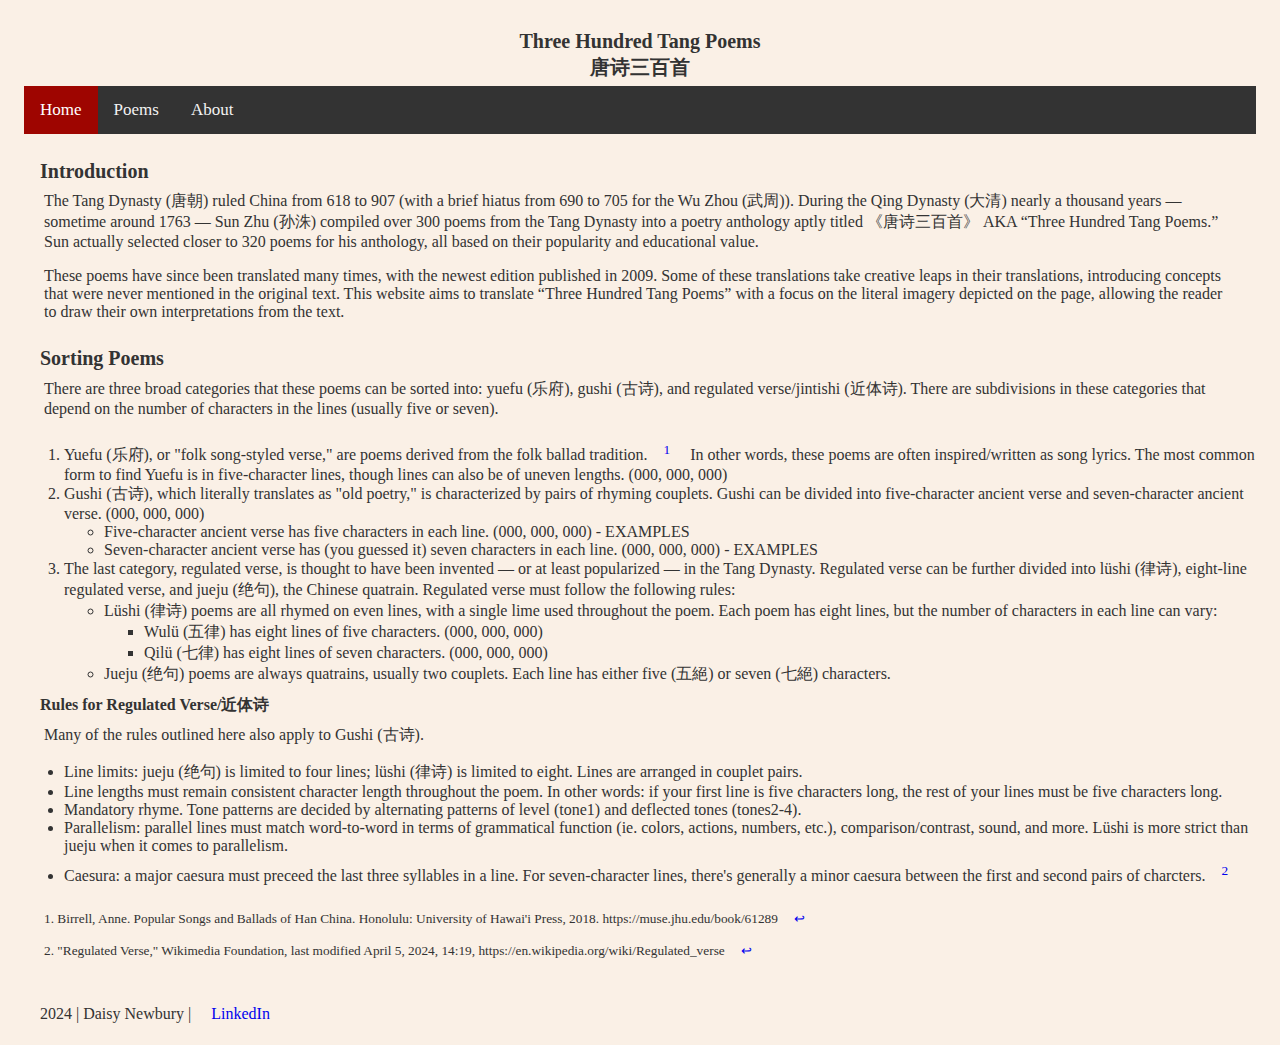
<file: index.html>
<!DOCTYPE html>
<html> 
<!--metadata-->
  <head>
    <link rel="stylesheet" href="style.css">
<link rel="icon" type="image/x-icon" href="/images/favicon.png">
    <meta name="viewport" content="width=device-width, initial-scale=1.0"> <!--phone friendly-->
  </head>
 
<!--webpage-name -->
  <title> 
    Home | Tang 300 
  </title>
<!--heading attempt-->
    <h1>Three Hundred Tang Poems</h1> <h1>唐诗三百首</h1>
<!--navigation bar-->
<div class="topnav" id="myTopnav">
  <a class="active" href="index.html">Home</a>
  <a href="poems.html">Poems</a>
  <a href="about.html">About</a>
   <!-- failed js for movement <a href="javascript:void(0);" class="icon" onclick="topNavSquish()"> 
    <i class="fa fa-bars"></i> 
  </a> -->
</div>

<!--body-->
<body>
<h2>Introduction</h2>
  <p> The Tang Dynasty (唐朝) ruled China from 618 to 907 (with a brief hiatus from 690 to 705 for the Wu Zhou (武周)). During the Qing Dynasty (大清) nearly a thousand years — sometime around 1763 — Sun Zhu (孙洙) compiled over 300 poems from the Tang Dynasty into a poetry anthology aptly titled 《唐诗三百首》 AKA “Three Hundred Tang Poems.” Sun actually selected closer to 320 poems for his anthology, all based on their popularity and educational value. </p>
 <p> These poems have since been translated many times, with the newest edition published in 2009. Some of these translations take creative leaps in their translations, introducing concepts that were never mentioned in the original text. This website aims to translate “Three Hundred Tang Poems” with a focus on the literal imagery depicted on the page, allowing the reader to draw their own interpretations from the text.  </p>
<h2>Sorting Poems</h2>
	<p> There are three broad categories that these poems can be sorted into: yuefu (乐府), gushi (古诗), and regulated verse/jintishi (近体诗). There are subdivisions in these categories that depend on the number of characters in the lines (usually five or seven).
<ol>
<li>Yuefu (乐府), or "folk song-styled verse," are poems derived from the folk ballad tradition.<sup><a href="#fn1" id="ref1">1</a></sup> In other words, these poems are often inspired/written as song lyrics. The most common form to find Yuefu is in five-character lines, though lines can also be of uneven lengths. (000, 000, 000)</li>
<li>Gushi (古诗), which literally translates as "old poetry," is characterized by pairs of rhyming couplets. Gushi can be divided into five-character ancient verse and seven-character ancient verse. (000, 000, 000) </li>
	<ul>
	<li>Five-character ancient verse has five characters in each line. (000, 000, 000) - EXAMPLES </li>
	<li>Seven-character ancient verse has (you guessed it) seven characters in each line. (000, 000, 000) - EXAMPLES </li>
	</ul>
<li>The last category, regulated verse, is thought to have been invented — or at least popularized — in the Tang Dynasty. Regulated verse can be further divided into lüshi (律诗), eight-line regulated verse, and jueju (绝句), the Chinese quatrain. Regulated verse must follow the following rules:</li>
	<ul>
	<li>Lüshi (律诗) poems are all rhymed on even lines, with a single lime used throughout the poem. Each poem has eight lines, but the number of characters in each line can vary:</li>
		<ul>
		<li>Wulü (五律) has eight lines of five characters. (000, 000, 000)</li>
		<li>Qilü (七律) has eight lines of seven characters. (000, 000, 000)</li>
		</ul>
	<li>Jueju (绝句) poems are always quatrains, usually two couplets. Each line has either five (五絕) or seven (七絕) characters.</li>
	</ul>
</ol>
<h3>Rules for Regulated Verse/近体诗</h3>
	<p>Many of the rules outlined here also apply to Gushi (古诗).</p>
<ul>
  <li>Line limits: jueju (绝句) is limited to four lines; lüshi (律诗) is limited to eight. Lines are arranged in couplet pairs.</li>
  <li>Line lengths must remain consistent character length throughout the poem. In other words: if your first line is five characters long, the rest of your lines must be five characters long.</li>
  <li>Mandatory rhyme. Tone patterns are decided by alternating patterns of level (tone1) and deflected tones (tones2-4). </li>
<li>Parallelism: parallel lines must match word-to-word in terms of grammatical function (ie. colors, actions, numbers, etc.), comparison/contrast, sound, and more. Lüshi is more strict than jueju when it comes to parallelism.</li>
	<li>Caesura: a major caesura must preceed the last three syllables in a line. For seven-character lines, there's generally a minor caesura between the first and second pairs of charcters.<sup><a href="#fn2" id="ref2">2</a></sup></li>
</ul>
</p>

<!--footnotes in Chicago-->
<p>
<sup id="fn1">1. Birrell, Anne. Popular Songs and Ballads of Han China. Honolulu: University of Hawai'i Press, 2018. https://muse.jhu.edu/book/61289<a href="#ref1" title="Jump back to footnote 1 in the text.">↩</a></sup>
<br>
<sup id="fn2">2. "Regulated Verse," Wikimedia Foundation, last modified April 5, 2024, 14:19, https://en.wikipedia.org/wiki/Regulated_verse<a href="#ref2" title="Jump back to footnote 2 in the text.">↩</a></sup>
</p>
	
</body>

  <!--footer-->
<div id="footer">
	2024 | Daisy Newbury | <a href="https://www.linkedin.com/in/daisy-newbury/">LinkedIn</a>
	</div>

</html>
</file>
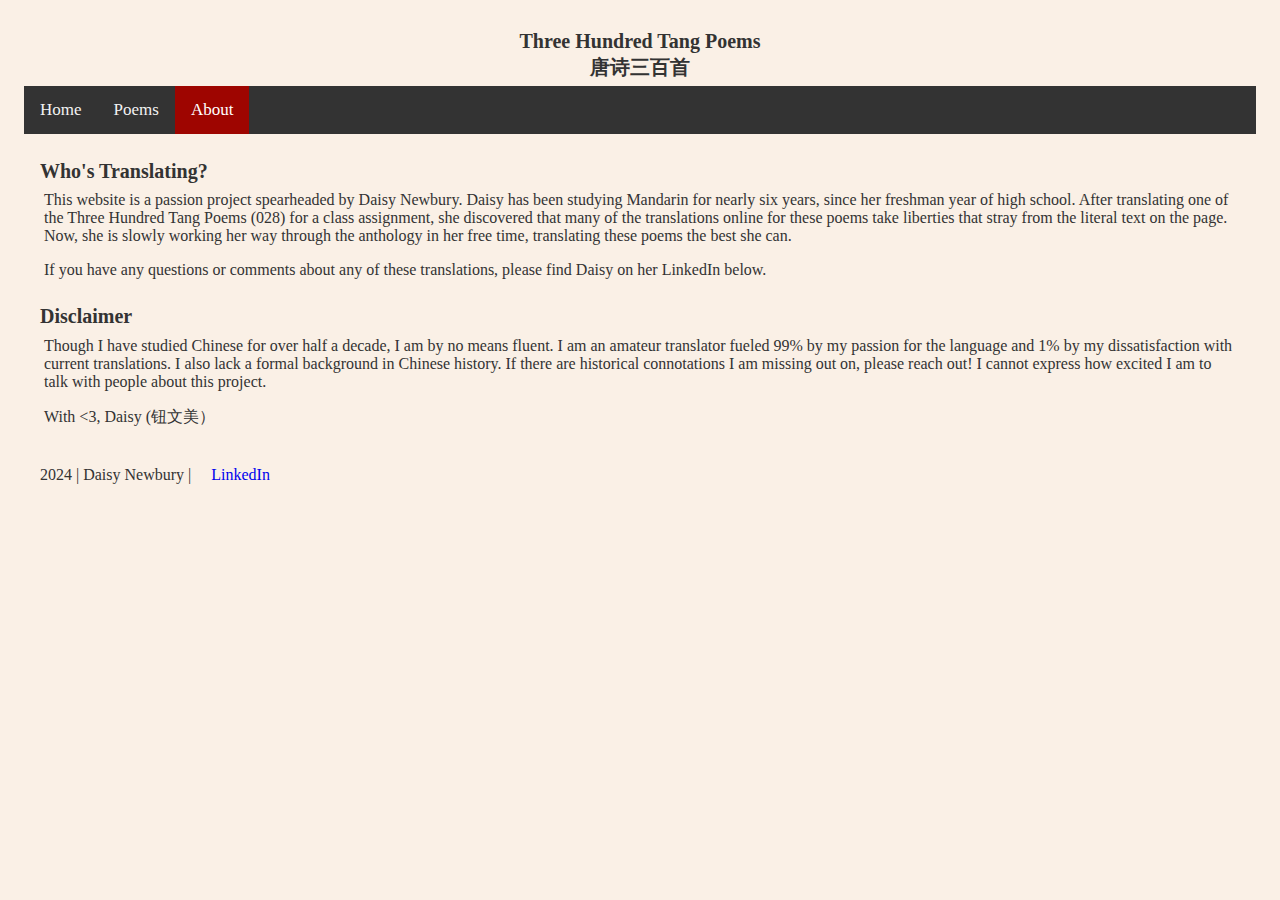
<file: about.html>
<!DOCTYPE html>
<html>
<!--metadata-->
  <head>
    <link rel="stylesheet" href="style.css">
<link rel="icon" type="image/x-icon" href="/images/favicon.png">
    <meta name="viewport" content="width=device-width, initial-scale=1.0"> <!--phone friendly-->
  </head>

<!--webpage-name -->
  <title> 
    About | Tang300 
  </title>
<!--heading attempt-->
    <h1>Three Hundred Tang Poems</h1> <h1>唐诗三百首</h1>
<!--navigation bar-->
<div class="topnav" id="myTopnav">
  <a href="index.html">Home</a>
  <a href="poems.html">Poems</a>
  <a class="active" href="about.html">About</a>
  <!-- failed js for movement <a href="javascript:void(0);" class="icon" onclick="topNavSquish()"> 
    <i class="fa fa-bars"></i> 
  </a> -->
</div>
  
<!--body-->
<body>
	<h2> Who's Translating?</h2>
  <p> This website is a passion project spearheaded by Daisy Newbury. Daisy has been studying Mandarin for nearly six years, since her freshman year of high school. After translating one of the Three Hundred Tang Poems (028) for a class assignment, she discovered that many of the translations online for these poems take liberties that stray from the literal text on the page. Now, she is slowly working her way through the anthology in her free time, translating these poems the best she can.
  </p>
<p> If you have any questions or comments about any of these translations, please find Daisy on her LinkedIn below. </p>
	<h2>Disclaimer</h2>
<p>Though I have studied Chinese for over half a decade, I am by no means fluent. I am an amateur translator fueled 99% by my passion for the language and 1% by my dissatisfaction with current translations. I also lack a formal background in Chinese history. If there are historical connotations I am missing out on, please reach out! I cannot express how excited I am to talk with people about this project. </p>
<p>With <3, Daisy (钮文美）</p>
</body>
 
<!--footer-->
<!--footer-->
  <div id="footer">
	2024 | Daisy Newbury | <a href="https://www.linkedin.com/in/daisy-newbury/">LinkedIn</a>
	</div>

</html>
</file>
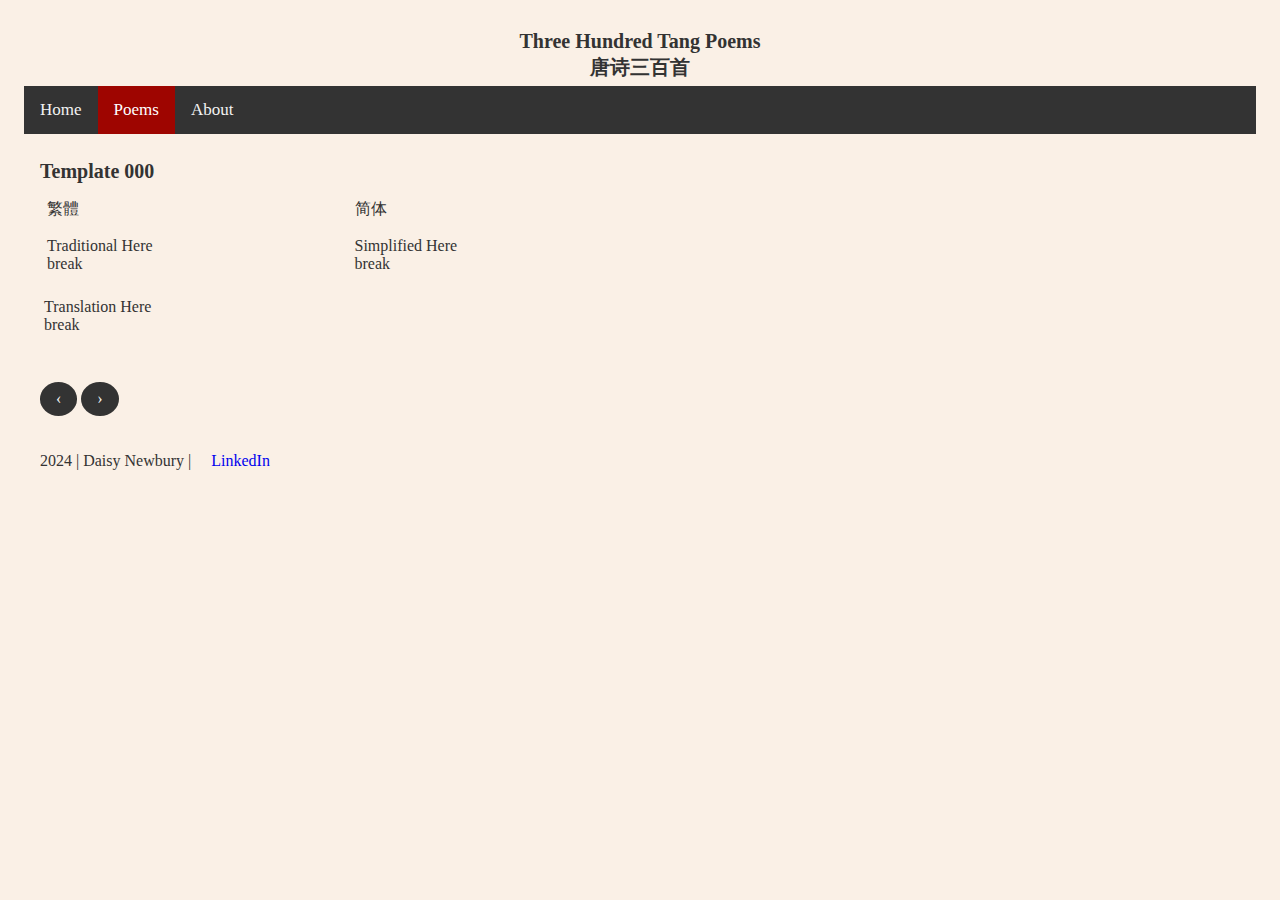
<file: poems.html>
<!DOCTYPE html>
<html>
<!--metadata-->
  <head>
    <link rel="stylesheet" href="style.css">
    <link rel="icon" type="image/x-icon" href="/images/favicon.png">
    <meta name="viewport" content="width=device-width, initial-scale=1.0"> <!--phone friendly-->
  </head>

<!--webpage-name-->
  <title> 
    Poems 1-25 | Tang 300 
  </title>
<!--heading attempt-->
    <h1>Three Hundred Tang Poems</h1> <h1>唐诗三百首</h1>
<!--navigation bar-->
<div class="topnav" id="myTopnav">
  <a href="index.html">Home</a>
  <a class="active" href="poems.html">Poems</a>
  <a href="about.html">About</a>
 <!-- failed js for movement <a href="javascript:void(0);" class="icon" onclick="topNavSquish()"> 
    <i class="fa fa-bars"></i> 
  </a> -->
</div>
  
<!--body-->
<body>
<!--template here-->	
<h2> Template 000 </h2>	
  <table>
    <tr>
      <th>繁體</th>
      <th>简体</th>
    </tr>
    <tr>
      <td>Traditional Here <br> break </td>
      <td>Simplified Here <br> break</td>
    </tr>
  </table>
<p> Translation Here <br> break </p>
</body>
<br>
	
<!--links@bottom-->
<div style="padding: inherit;">
	<a href="poems94.html" class="previous round">&#8249;</a>
	<a href="poems2.html" class="next round">&#8250;</a>
</div>
<!--footer-->
  <div id="footer">
	2024 | Daisy Newbury | <a href="https://www.linkedin.com/in/daisy-newbury/">LinkedIn</a>
	</div>

</html>
</file>
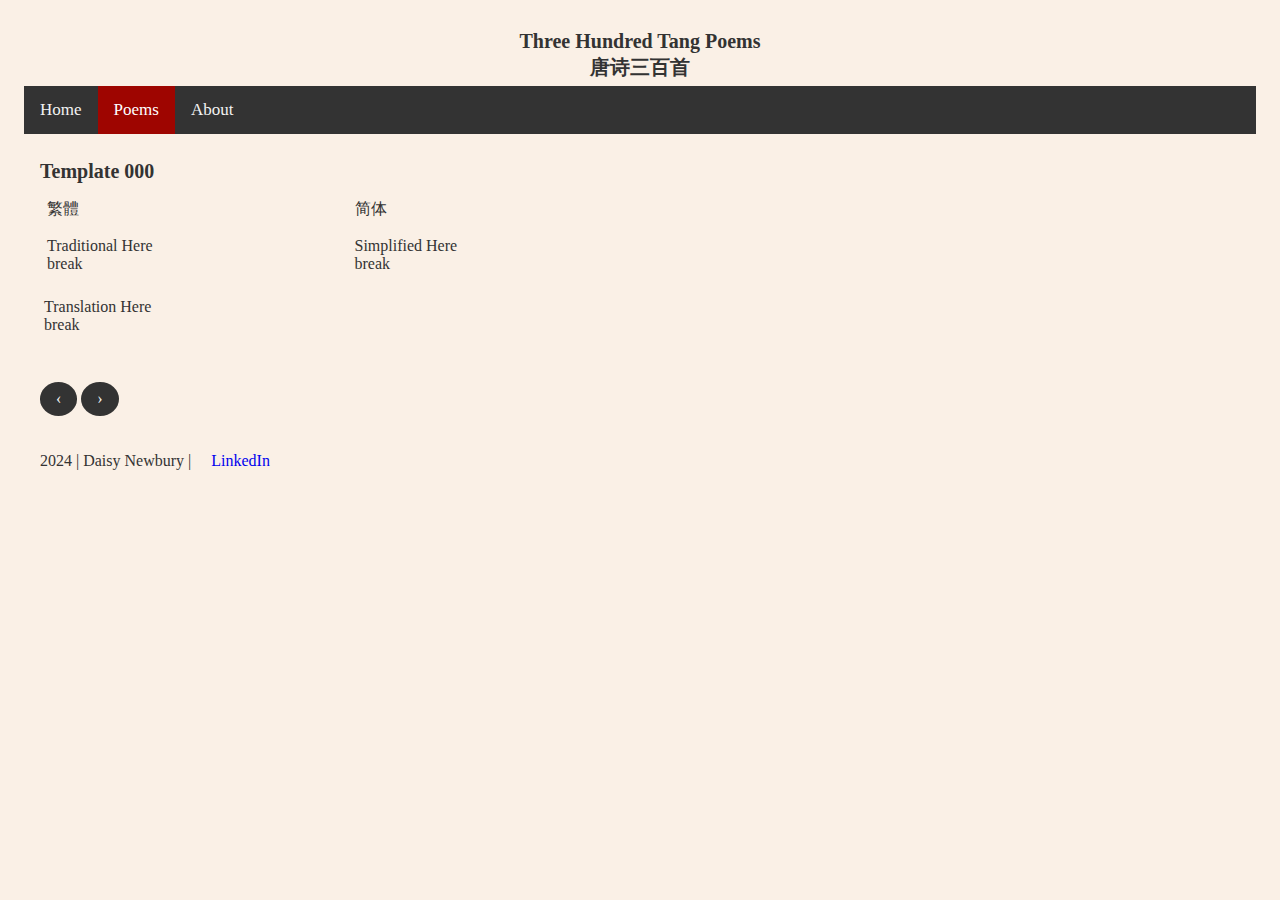
<file: poems10.html>
<!DOCTYPE html>
<html>
<!--metadata-->
  <head>
    <link rel="stylesheet" href="style.css">
    <link rel="icon" type="image/x-icon" href="/images/favicon.png">
    <meta name="viewport" content="width=device-width, initial-scale=1.0"> <!--phone friendly-->
  </head>

<!--webpage-name-->
  <title> 
    Poems 201-225 | Tang 300 
  </title>
<!--heading attempt-->
    <h1>Three Hundred Tang Poems</h1> <h1>唐诗三百首</h1>
<!--navigation bar-->
<div class="topnav" id="myTopnav">
  <a href="index.html">Home</a>
  <a class="active" href="poems.html">Poems</a>
  <a href="about.html">About</a>
 <!-- failed js for movement <a href="javascript:void(0);" class="icon" onclick="topNavSquish()"> 
    <i class="fa fa-bars"></i> 
  </a> -->
</div>
  
<!--body-->
<body>
<!--template here-->	
<h2> Template 000 </h2>	
  <table>
    <tr>
      <th>繁體</th>
      <th>简体</th>
    </tr>
    <tr>
      <td>Traditional Here <br> break </td>
      <td>Simplified Here <br> break</td>
    </tr>
  </table>
<p> Translation Here <br> break </p>
</body>
<br>
	
<!--links@bottom-->
<div style="padding: inherit;">
	<a href="poems9.html" class="previous round">&#8249;</a>
	<a href="poems11.html" class="next round">&#8250;</a>
</div>
<!--footer-->
  <div id="footer">
	2024 | Daisy Newbury | <a href="https://www.linkedin.com/in/daisy-newbury/">LinkedIn</a>
	</div>

</html>
</file>
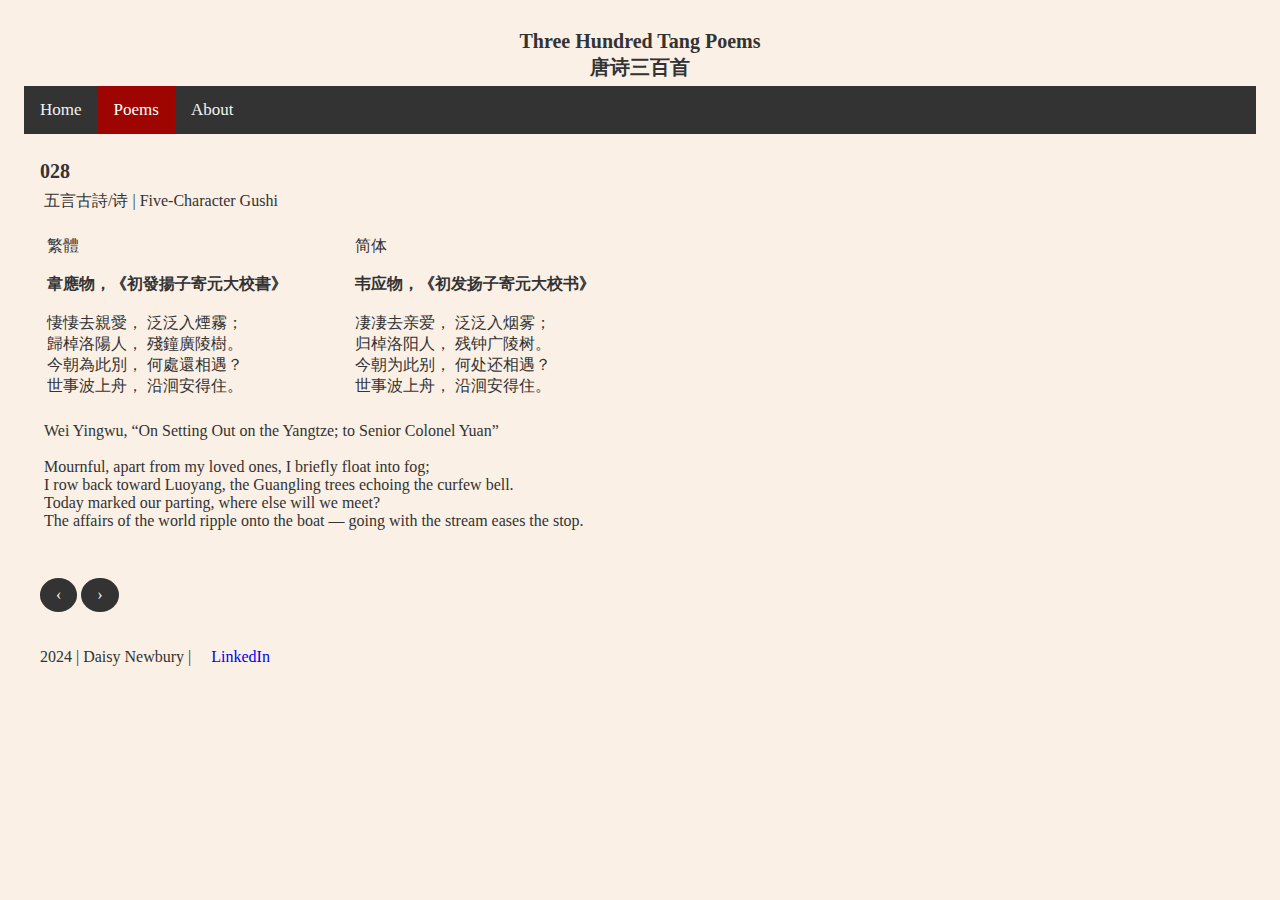
<file: poems2.html>
<!DOCTYPE html>
<html>
<!--metadata-->
  <head>
    <link rel="stylesheet" href="style.css">
    <link rel="icon" type="image/x-icon" href="/images/favicon.png">
    <meta name="viewport" content="width=device-width, initial-scale=1.0"> <!--phone friendly-->
  </head>

<!--webpage-name-->
  <title> 
    Poems 26-50 | Tang 300 
  </title>
<!--heading attempt-->
    <h1>Three Hundred Tang Poems</h1> <h1>唐诗三百首</h1>
<!--navigation bar-->
<div class="topnav" id="myTopnav">
  <a href="index.html">Home</a>
  <a class="active" href="poems.html">Poems</a>
  <a href="about.html">About</a>
 <!-- failed js for movement <a href="javascript:void(0);" class="icon" onclick="topNavSquish()"> 
    <i class="fa fa-bars"></i> 
  </a> -->
</div>
  
<!--body-->
<body>
<!--template here-->	
<h2>028</h2>	
<p>五言古詩/诗 | Five-Character Gushi </p>
  <table>
    <tr>
      <th>繁體</th>
      <th>简体</th>
    </tr>
    <tr>
      <td>
<b>韋應物，《初發揚子寄元大校書》</b>
<br><br>
悽悽去親愛， 泛泛入煙霧；<br>
歸棹洛陽人， 殘鐘廣陵樹。<br>
今朝為此別， 何處還相遇？<br>
世事波上舟， 沿洄安得住。<br>
      </td>
      <td>
<b>韦应物，《初发扬子寄元大校书》</b>
<br><br>
凄凄去亲爱， 泛泛入烟雾；<br>
归棹洛阳人， 残钟广陵树。<br>
今朝为此别， 何处还相遇？<br>
世事波上舟， 沿洄安得住。<br>
</td>
    </tr>
  </table>
<p> Wei Yingwu, “On Setting Out on the Yangtze; to Senior Colonel Yuan”
<br><br>
Mournful, apart from my loved ones, I briefly float into fog;<br>
I row back toward Luoyang, the Guangling trees echoing the curfew bell.<br>
Today marked our parting, where else will we meet?<br>
The affairs of the world ripple onto the boat — going with the stream eases the stop. <br>
 </p>
</body>
<br>
	
<!--links@bottom-->
<div style="padding: inherit;">
	<a href="poems.html" class="previous round">&#8249;</a>
	<a href="poems3.html" class="next round">&#8250;</a>
</div>
<!--footer-->
  <div id="footer">
	2024 | Daisy Newbury | <a href="https://www.linkedin.com/in/daisy-newbury/">LinkedIn</a>
	</div>

</html>
</file>
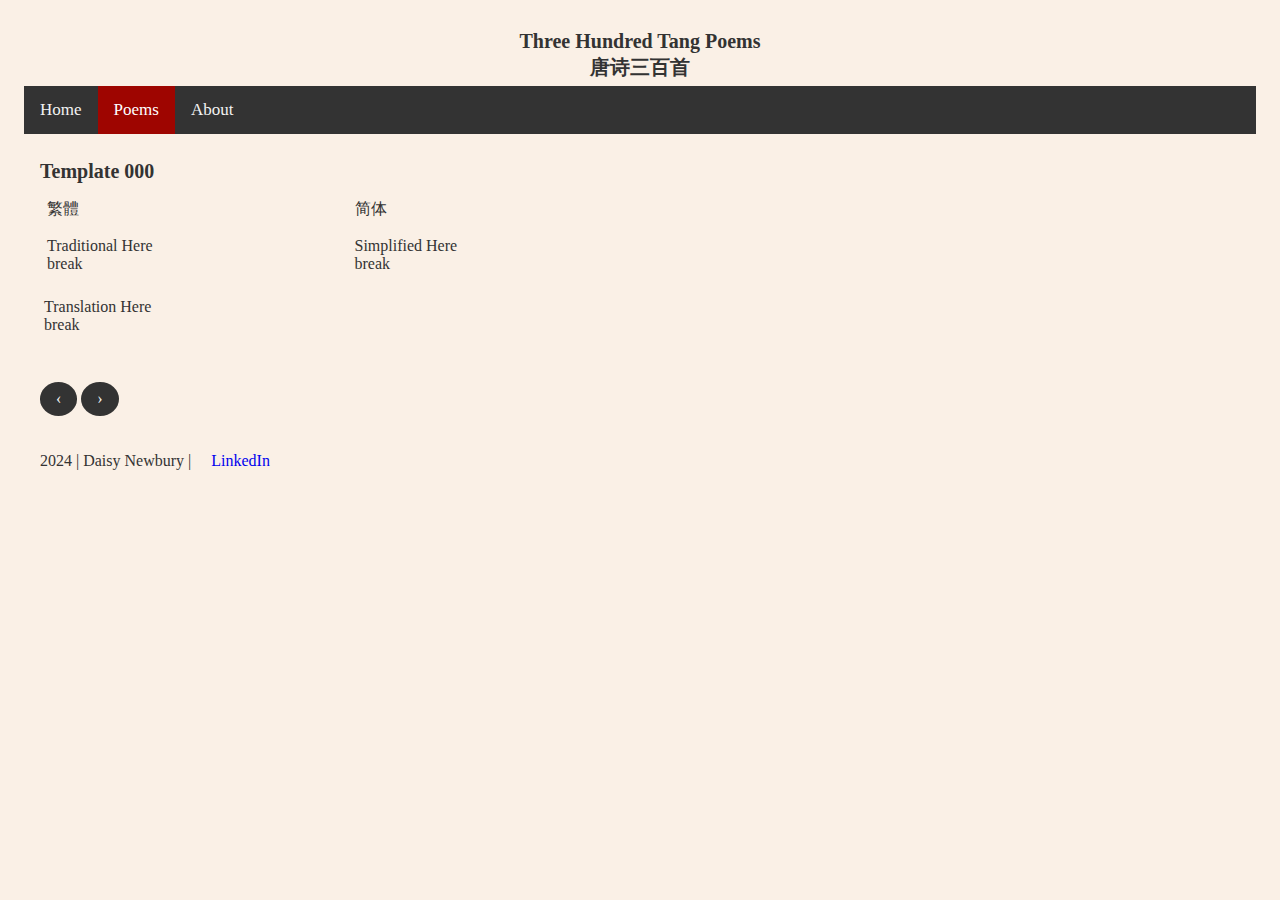
<file: poems3.html>
<!DOCTYPE html>
<html>
<!--metadata-->
  <head>
    <link rel="stylesheet" href="style.css">
    <link rel="icon" type="image/x-icon" href="/images/favicon.png">
    <meta name="viewport" content="width=device-width, initial-scale=1.0"> <!--phone friendly-->
  </head>

<!--webpage-name-->
  <title> 
    Poems 51-75 | Tang 300 
  </title>
<!--heading attempt-->
    <h1>Three Hundred Tang Poems</h1> <h1>唐诗三百首</h1>
<!--navigation bar-->
<div class="topnav" id="myTopnav">
  <a href="index.html">Home</a>
  <a class="active" href="poems.html">Poems</a>
  <a href="about.html">About</a>
 <!-- failed js for movement <a href="javascript:void(0);" class="icon" onclick="topNavSquish()"> 
    <i class="fa fa-bars"></i> 
  </a> -->
</div>
  
<!--body-->
<body>
<!--template here-->	
<h2> Template 000 </h2>	
  <table>
    <tr>
      <th>繁體</th>
      <th>简体</th>
    </tr>
    <tr>
      <td>Traditional Here <br> break </td>
      <td>Simplified Here <br> break</td>
    </tr>
  </table>
<p> Translation Here <br> break </p>
</body>
<br>
	
<!--links@bottom-->
<div style="padding: inherit;">
	<a href="poems2.html" class="previous round">&#8249;</a>
	<a href="poems4.html" class="next round">&#8250;</a>
</div>
<!--footer-->
  <div id="footer">
	2024 | Daisy Newbury | <a href="https://www.linkedin.com/in/daisy-newbury/">LinkedIn</a>
	</div>

</html>
</file>
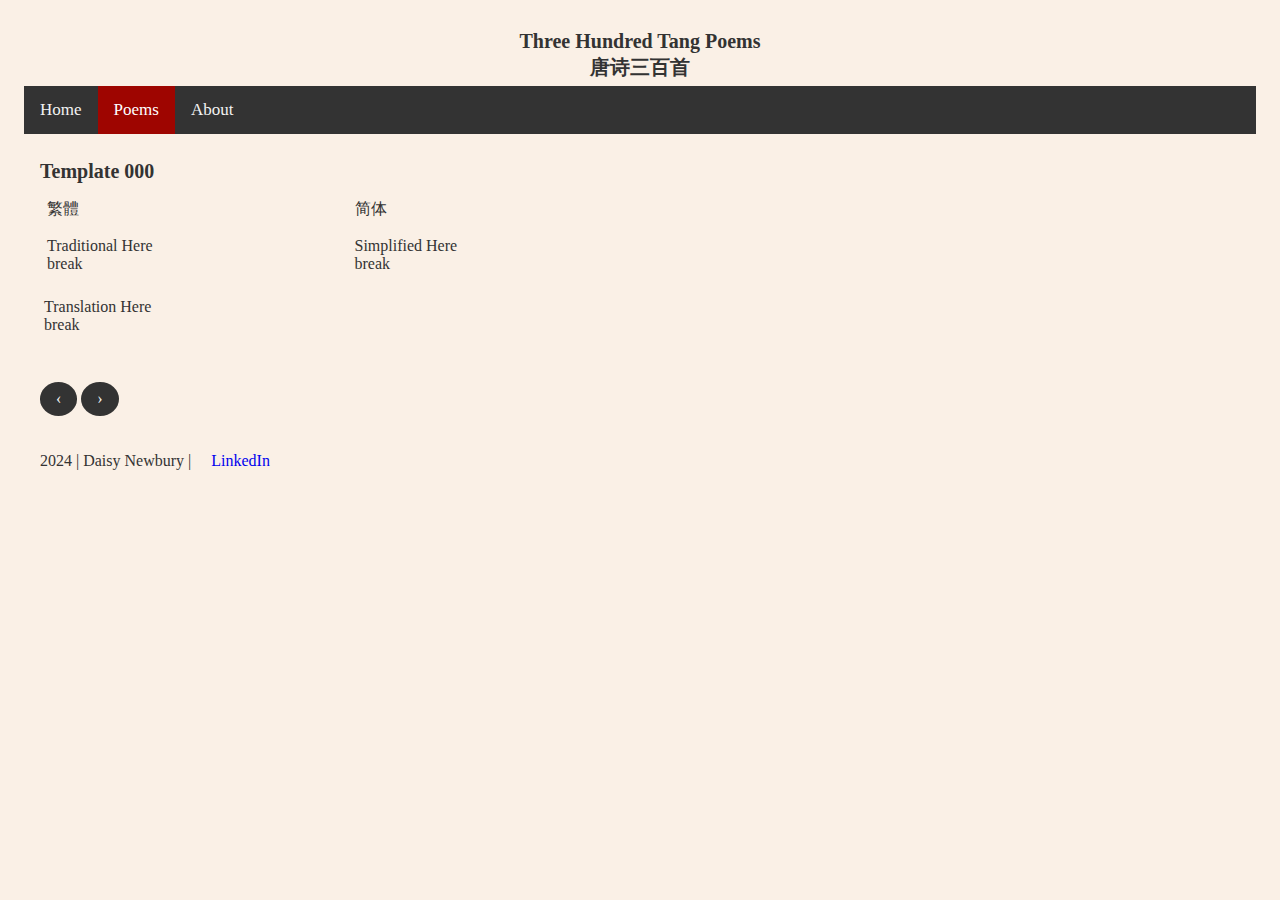
<file: poems4.html>
<!DOCTYPE html>
<html>
<!--metadata-->
  <head>
    <link rel="stylesheet" href="style.css">
    <link rel="icon" type="image/x-icon" href="/images/favicon.png">
    <meta name="viewport" content="width=device-width, initial-scale=1.0"> <!--phone friendly-->
  </head>

<!--webpage-name-->
  <title> 
    Poems 76-100 | Tang 300 
  </title>
<!--heading attempt-->
    <h1>Three Hundred Tang Poems</h1> <h1>唐诗三百首</h1>
<!--navigation bar-->
<div class="topnav" id="myTopnav">
  <a href="index.html">Home</a>
  <a class="active" href="poems.html">Poems</a>
  <a href="about.html">About</a>
 <!-- failed js for movement <a href="javascript:void(0);" class="icon" onclick="topNavSquish()"> 
    <i class="fa fa-bars"></i> 
  </a> -->
</div>
  
<!--body-->
<body>
<!--template here-->	
<h2> Template 000 </h2>	
  <table>
    <tr>
      <th>繁體</th>
      <th>简体</th>
    </tr>
    <tr>
      <td>Traditional Here <br> break </td>
      <td>Simplified Here <br> break</td>
    </tr>
  </table>
<p> Translation Here <br> break </p>
</body>
<br>
	
<!--links@bottom-->
<div style="padding: inherit;">
	<a href="poems3.html" class="previous round">&#8249;</a>
	<a href="poems5.html" class="next round">&#8250;</a>
</div>
<!--footer-->
  <div id="footer">
	2024 | Daisy Newbury | <a href="https://www.linkedin.com/in/daisy-newbury/">LinkedIn</a>
	</div>

</html>
</file>
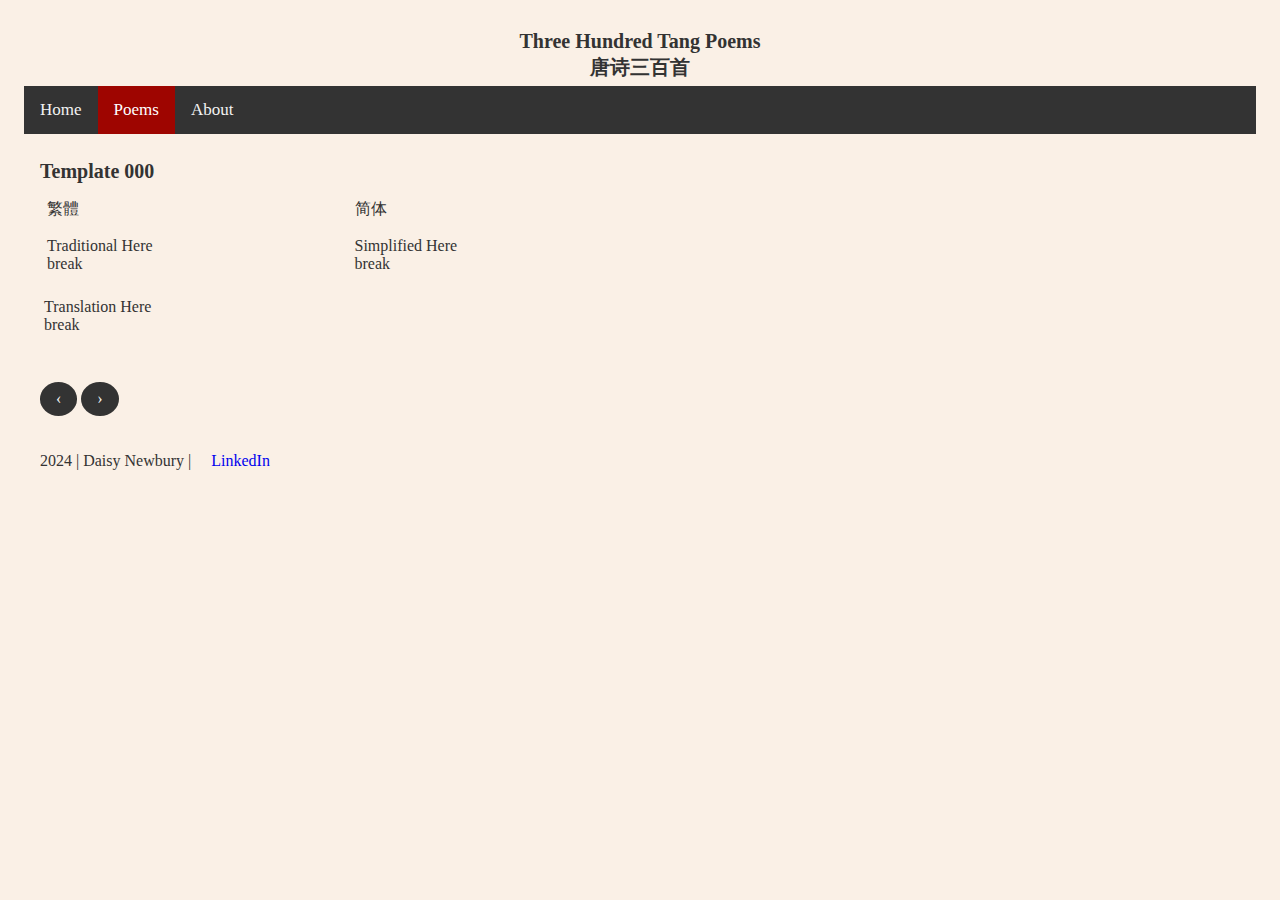
<file: poems5.html>
<!DOCTYPE html>
<html>
<!--metadata-->
  <head>
    <link rel="stylesheet" href="style.css">
    <link rel="icon" type="image/x-icon" href="/images/favicon.png">
    <meta name="viewport" content="width=device-width, initial-scale=1.0"> <!--phone friendly-->
  </head>

<!--webpage-name-->
  <title> 
    Poems 101-125 | Tang 300 
  </title>
<!--heading attempt-->
    <h1>Three Hundred Tang Poems</h1> <h1>唐诗三百首</h1>
<!--navigation bar-->
<div class="topnav" id="myTopnav">
  <a href="index.html">Home</a>
  <a class="active" href="poems.html">Poems</a>
  <a href="about.html">About</a>
 <!-- failed js for movement <a href="javascript:void(0);" class="icon" onclick="topNavSquish()"> 
    <i class="fa fa-bars"></i> 
  </a> -->
</div>
  
<!--body-->
<body>
<!--template here-->	
<h2> Template 000 </h2>	
  <table>
    <tr>
      <th>繁體</th>
      <th>简体</th>
    </tr>
    <tr>
      <td>Traditional Here <br> break </td>
      <td>Simplified Here <br> break</td>
    </tr>
  </table>
<p> Translation Here <br> break </p>
</body>
<br>
	
<!--links@bottom-->
<div style="padding: inherit;">
	<a href="poems4.html" class="previous round">&#8249;</a>
	<a href="poems6.html" class="next round">&#8250;</a>
</div>
<!--footer-->
  <div id="footer">
	2024 | Daisy Newbury | <a href="https://www.linkedin.com/in/daisy-newbury/">LinkedIn</a>
	</div>

</html>
</file>
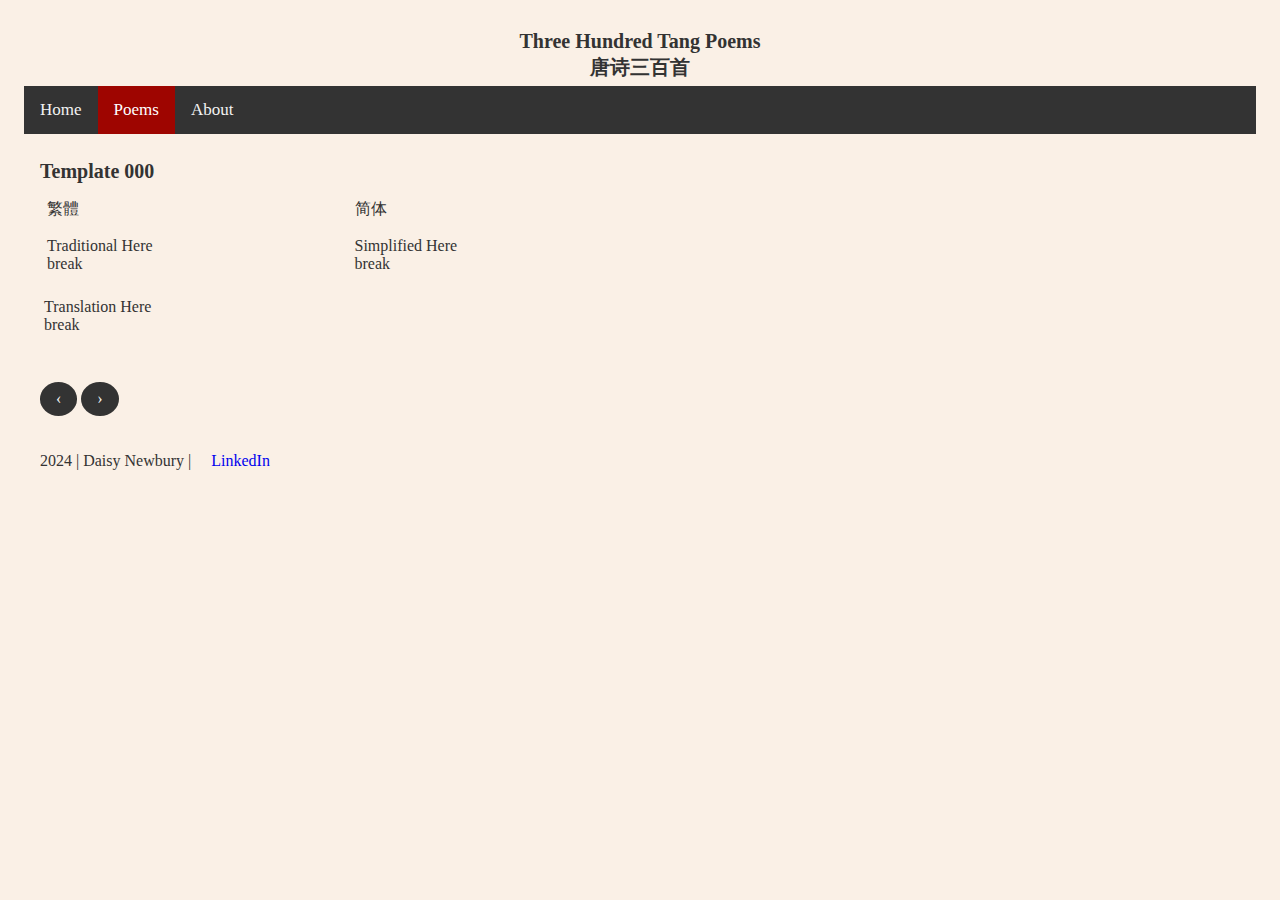
<file: poems6.html>
<!DOCTYPE html>
<html>
<!--metadata-->
  <head>
    <link rel="stylesheet" href="style.css">
    <link rel="icon" type="image/x-icon" href="/images/favicon.png">
    <meta name="viewport" content="width=device-width, initial-scale=1.0"> <!--phone friendly-->
  </head>

<!--webpage-name-->
  <title> 
    Poems 126-150 | Tang 300 
  </title>
<!--heading attempt-->
    <h1>Three Hundred Tang Poems</h1> <h1>唐诗三百首</h1>
<!--navigation bar-->
<div class="topnav" id="myTopnav">
  <a href="index.html">Home</a>
  <a class="active" href="poems.html">Poems</a>
  <a href="about.html">About</a>
 <!-- failed js for movement <a href="javascript:void(0);" class="icon" onclick="topNavSquish()"> 
    <i class="fa fa-bars"></i> 
  </a> -->
</div>
  
<!--body-->
<body>
<!--template here-->	
<h2> Template 000 </h2>	
  <table>
    <tr>
      <th>繁體</th>
      <th>简体</th>
    </tr>
    <tr>
      <td>Traditional Here <br> break </td>
      <td>Simplified Here <br> break</td>
    </tr>
  </table>
<p> Translation Here <br> break </p>
</body>
<br>
	
<!--links@bottom-->
<div style="padding: inherit;">
	<a href="poems5.html" class="previous round">&#8249;</a>
	<a href="poems7.html" class="next round">&#8250;</a>
</div>
<!--footer-->
  <div id="footer">
	2024 | Daisy Newbury | <a href="https://www.linkedin.com/in/daisy-newbury/">LinkedIn</a>
	</div>

</html>
</file>
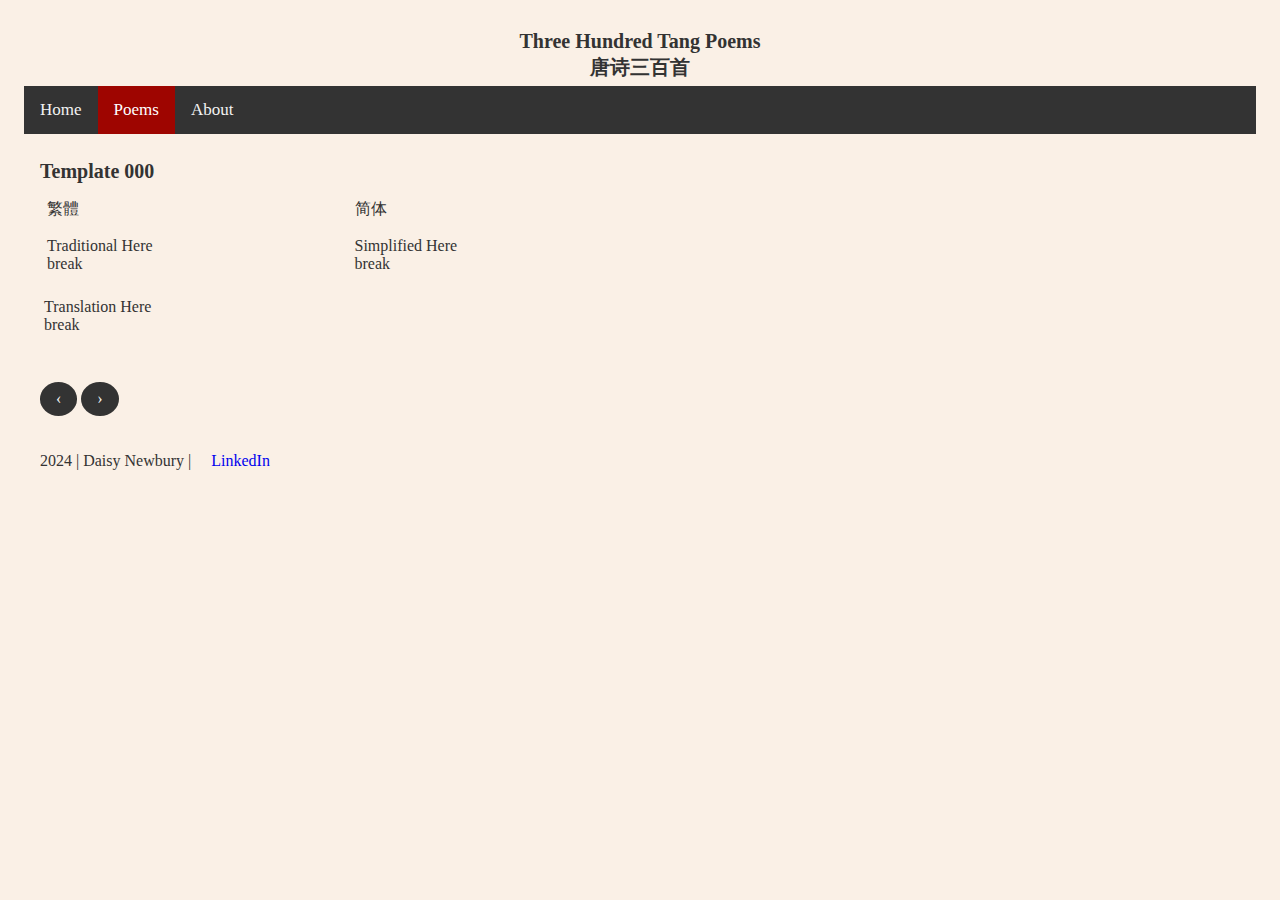
<file: poems7.html>
<!DOCTYPE html>
<html>
<!--metadata-->
  <head>
    <link rel="stylesheet" href="style.css">
    <link rel="icon" type="image/x-icon" href="/images/favicon.png">
    <meta name="viewport" content="width=device-width, initial-scale=1.0"> <!--phone friendly-->
  </head>

<!--webpage-name-->
  <title> 
    Poems 151-175 | Tang 300 
  </title>
<!--heading attempt-->
    <h1>Three Hundred Tang Poems</h1> <h1>唐诗三百首</h1>
<!--navigation bar-->
<div class="topnav" id="myTopnav">
  <a href="index.html">Home</a>
  <a class="active" href="poems.html">Poems</a>
  <a href="about.html">About</a>
 <!-- failed js for movement <a href="javascript:void(0);" class="icon" onclick="topNavSquish()"> 
    <i class="fa fa-bars"></i> 
  </a> -->
</div>
  
<!--body-->
<body>
<!--template here-->	
<h2> Template 000 </h2>	
  <table>
    <tr>
      <th>繁體</th>
      <th>简体</th>
    </tr>
    <tr>
      <td>Traditional Here <br> break </td>
      <td>Simplified Here <br> break</td>
    </tr>
  </table>
<p> Translation Here <br> break </p>
</body>
<br>
	
<!--links@bottom-->
<div style="padding: inherit;">
	<a href="poems6.html" class="previous round">&#8249;</a>
	<a href="poems8.html" class="next round">&#8250;</a>
</div>
<!--footer-->
  <div id="footer">
	2024 | Daisy Newbury | <a href="https://www.linkedin.com/in/daisy-newbury/">LinkedIn</a>
	</div>

</html>
</file>
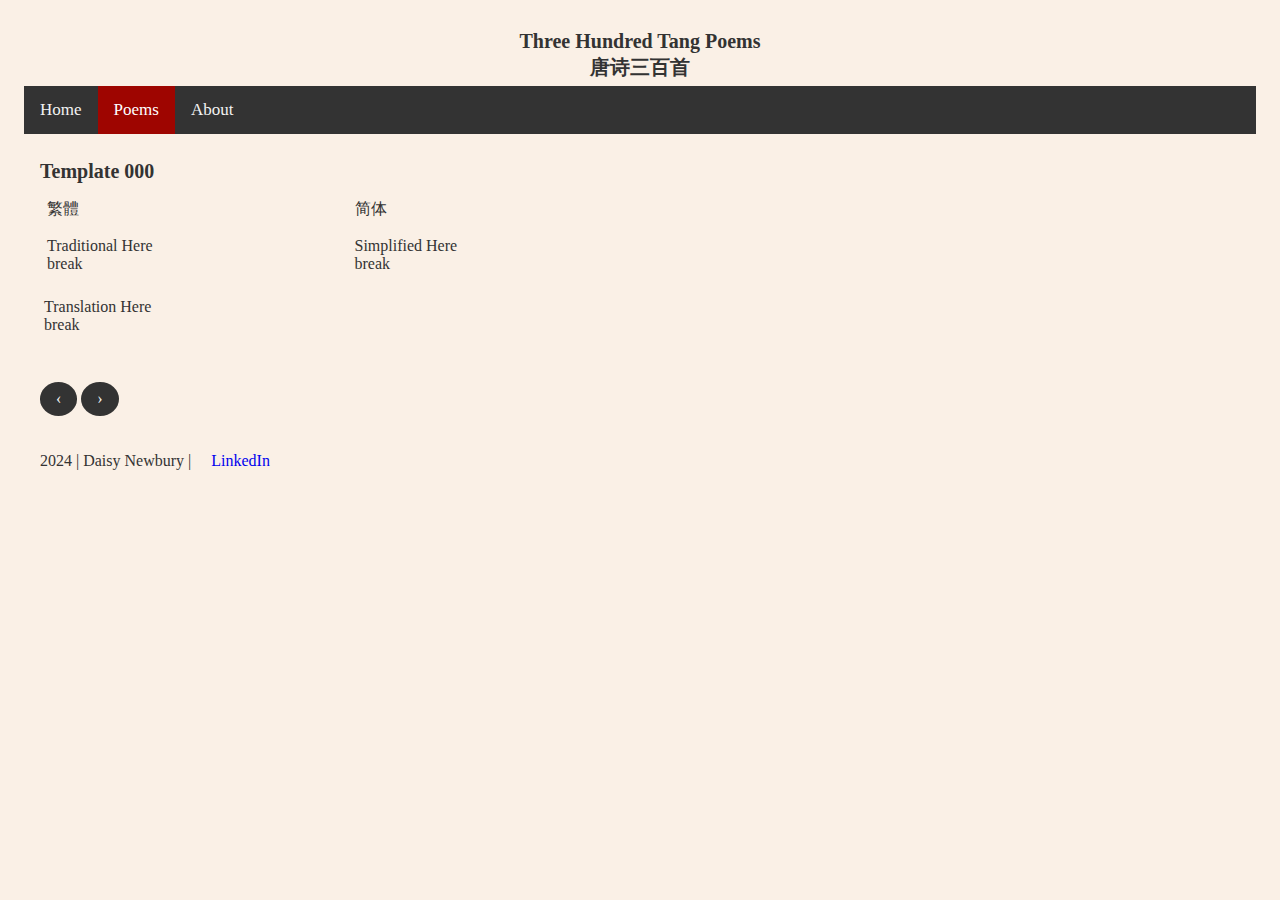
<file: poems8.html>
<!DOCTYPE html>
<html>
<!--metadata-->
  <head>
    <link rel="stylesheet" href="style.css">
    <link rel="icon" type="image/x-icon" href="/images/favicon.png">
    <meta name="viewport" content="width=device-width, initial-scale=1.0"> <!--phone friendly-->
  </head>

<!--webpage-name-->
  <title> 
    Poems 176-200 | Tang 300 
  </title>
<!--heading attempt-->
    <h1>Three Hundred Tang Poems</h1> <h1>唐诗三百首</h1>
<!--navigation bar-->
<div class="topnav" id="myTopnav">
  <a href="index.html">Home</a>
  <a class="active" href="poems.html">Poems</a>
  <a href="about.html">About</a>
 <!-- failed js for movement <a href="javascript:void(0);" class="icon" onclick="topNavSquish()"> 
    <i class="fa fa-bars"></i> 
  </a> -->
</div>
  
<!--body-->
<body>
<!--template here-->	
<h2> Template 000 </h2>	
  <table>
    <tr>
      <th>繁體</th>
      <th>简体</th>
    </tr>
    <tr>
      <td>Traditional Here <br> break </td>
      <td>Simplified Here <br> break</td>
    </tr>
  </table>
<p> Translation Here <br> break </p>
</body>
<br>
	
<!--links@bottom-->
<div style="padding: inherit;">
	<a href="poems7.html" class="previous round">&#8249;</a>
	<a href="poems9.html" class="next round">&#8250;</a>
</div>
<!--footer-->
  <div id="footer">
	2024 | Daisy Newbury | <a href="https://www.linkedin.com/in/daisy-newbury/">LinkedIn</a>
	</div>

</html>
</file>
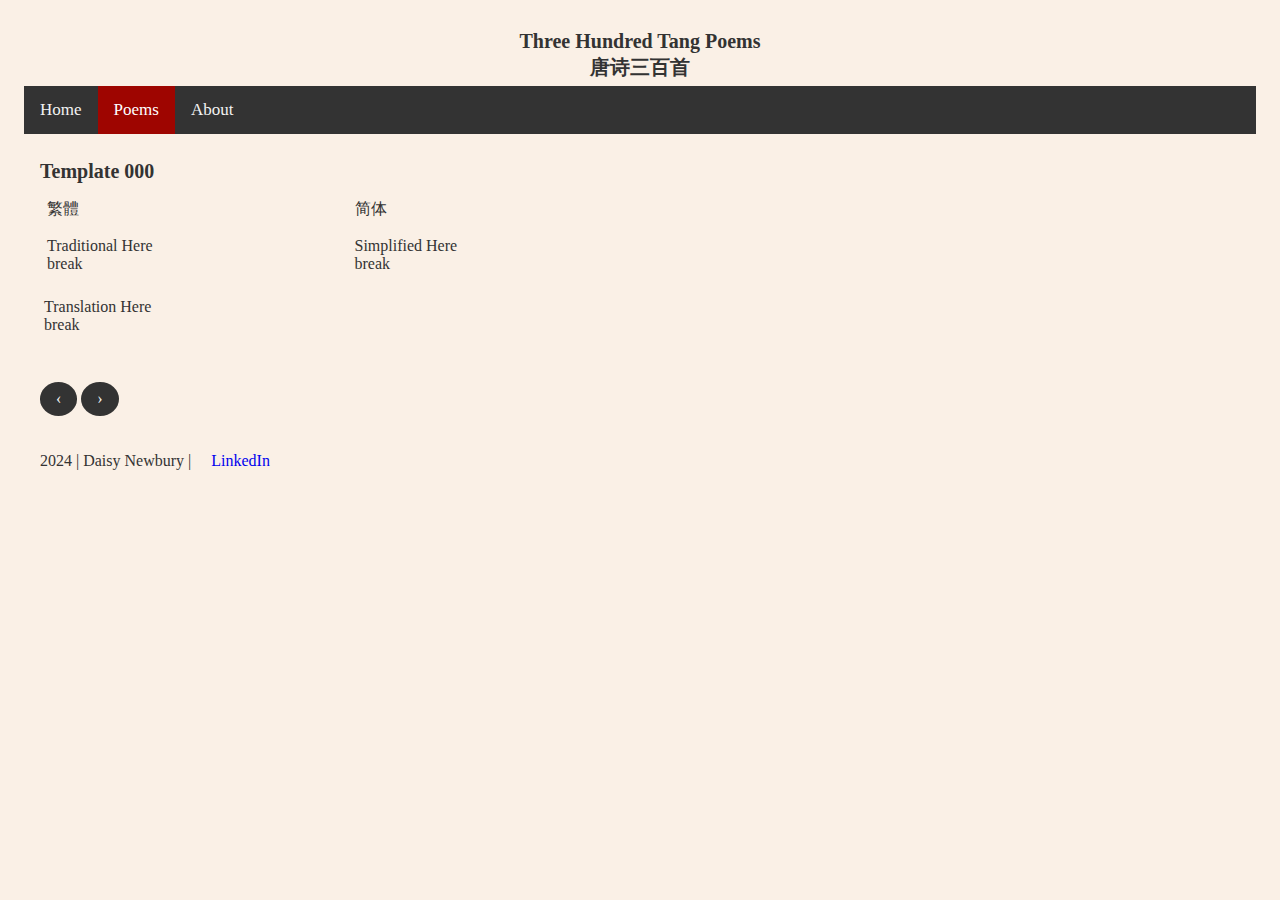
<file: poems9.html>
<!DOCTYPE html>
<html>
<!--metadata-->
  <head>
    <link rel="stylesheet" href="style.css">
    <link rel="icon" type="image/x-icon" href="/images/favicon.png">
    <meta name="viewport" content="width=device-width, initial-scale=1.0"> <!--phone friendly-->
  </head>

<!--webpage-name-->
  <title> 
    Poems 201-225 | Tang 300 
  </title>
<!--heading attempt-->
    <h1>Three Hundred Tang Poems</h1> <h1>唐诗三百首</h1>
<!--navigation bar-->
<div class="topnav" id="myTopnav">
  <a href="index.html">Home</a>
  <a class="active" href="poems.html">Poems</a>
  <a href="about.html">About</a>
 <!-- failed js for movement <a href="javascript:void(0);" class="icon" onclick="topNavSquish()"> 
    <i class="fa fa-bars"></i> 
  </a> -->
</div>
  
<!--body-->
<body>
<!--template here-->	
<h2> Template 000 </h2>	
  <table>
    <tr>
      <th>繁體</th>
      <th>简体</th>
    </tr>
    <tr>
      <td>Traditional Here <br> break </td>
      <td>Simplified Here <br> break</td>
    </tr>
  </table>
<p> Translation Here <br> break </p>
</body>
<br>
	
<!--links@bottom-->
<div style="padding: inherit;">
	<a href="poems8.html" class="previous round">&#8249;</a>
	<a href="poems91.html" class="next round">&#8250;</a>
</div>
<!--footer-->
  <div id="footer">
	2024 | Daisy Newbury | <a href="https://www.linkedin.com/in/daisy-newbury/">LinkedIn</a>
	</div>

</html>
</file>
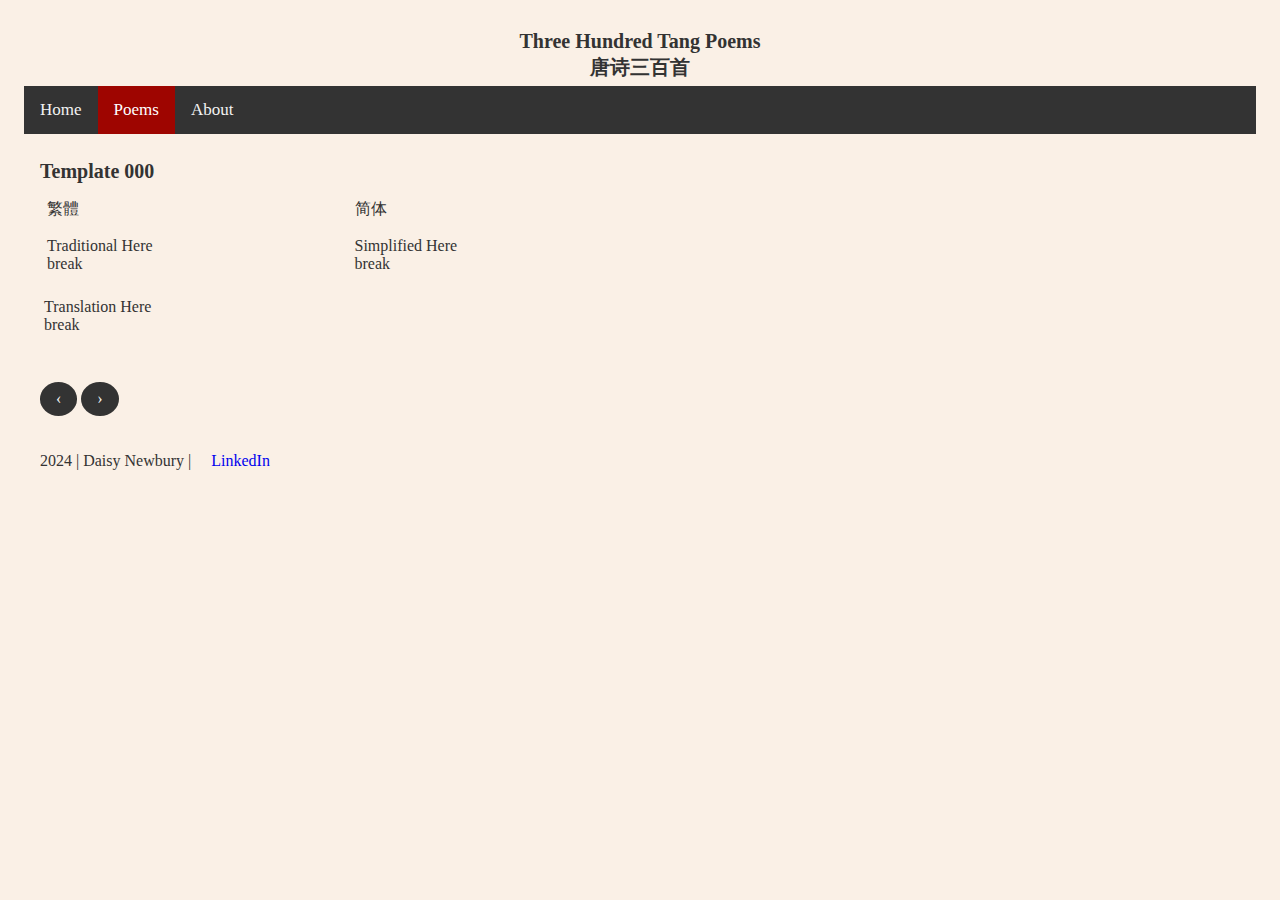
<file: poems91.html>
<!DOCTYPE html>
<html>
<!--metadata-->
  <head>
    <link rel="stylesheet" href="style.css">
    <link rel="icon" type="image/x-icon" href="/images/favicon.png">
    <meta name="viewport" content="width=device-width, initial-scale=1.0"> <!--phone friendly-->
  </head>

<!--webpage-name-->
  <title> 
    Poems 226-250 | Tang 300 
  </title>
<!--heading attempt-->
    <h1>Three Hundred Tang Poems</h1> <h1>唐诗三百首</h1>
<!--navigation bar-->
<div class="topnav" id="myTopnav">
  <a href="index.html">Home</a>
  <a class="active" href="poems.html">Poems</a>
  <a href="about.html">About</a>
 <!-- failed js for movement <a href="javascript:void(0);" class="icon" onclick="topNavSquish()"> 
    <i class="fa fa-bars"></i> 
  </a> -->
</div>
  
<!--body-->
<body>
<!--template here-->	
<h2> Template 000 </h2>	
  <table>
    <tr>
      <th>繁體</th>
      <th>简体</th>
    </tr>
    <tr>
      <td>Traditional Here <br> break </td>
      <td>Simplified Here <br> break</td>
    </tr>
  </table>
<p> Translation Here <br> break </p>
</body>
<br>
	
<!--links@bottom-->
<div style="padding: inherit;">
	<a href="poems9.html" class="previous round">&#8249;</a>
	<a href="poems92.html" class="next round">&#8250;</a>
</div>
<!--footer-->
  <div id="footer">
	2024 | Daisy Newbury | <a href="https://www.linkedin.com/in/daisy-newbury/">LinkedIn</a>
	</div>

</html>
</file>
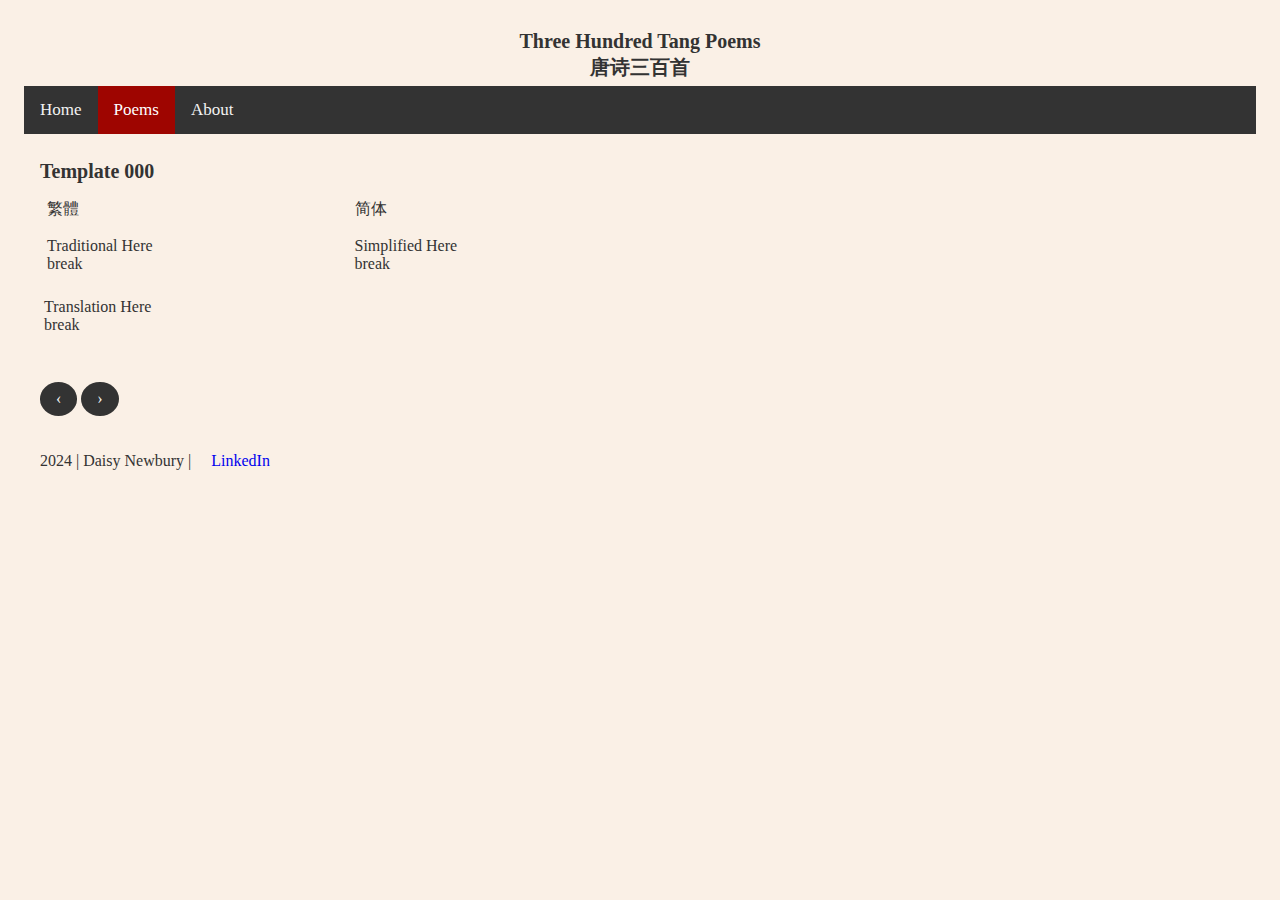
<file: poems92.html>
<!DOCTYPE html>
<html>
<!--metadata-->
  <head>
    <link rel="stylesheet" href="style.css">
    <link rel="icon" type="image/x-icon" href="/images/favicon.png">
    <meta name="viewport" content="width=device-width, initial-scale=1.0"> <!--phone friendly-->
  </head>

<!--webpage-name-->
  <title> 
    Poems 251-275 | Tang 300 
  </title>
<!--heading attempt-->
    <h1>Three Hundred Tang Poems</h1> <h1>唐诗三百首</h1>
<!--navigation bar-->
<div class="topnav" id="myTopnav">
  <a href="index.html">Home</a>
  <a class="active" href="poems.html">Poems</a>
  <a href="about.html">About</a>
 <!-- failed js for movement <a href="javascript:void(0);" class="icon" onclick="topNavSquish()"> 
    <i class="fa fa-bars"></i> 
  </a> -->
</div>
  
<!--body-->
<body>
<!--template here-->	
<h2> Template 000 </h2>	
  <table>
    <tr>
      <th>繁體</th>
      <th>简体</th>
    </tr>
    <tr>
      <td>Traditional Here <br> break </td>
      <td>Simplified Here <br> break</td>
    </tr>
  </table>
<p> Translation Here <br> break </p>
</body>
<br>
	
<!--links@bottom-->
<div style="padding: inherit;">
	<a href="poems91.html" class="previous round">&#8249;</a>
	<a href="poems93.html" class="next round">&#8250;</a>
</div>
<!--footer-->
  <div id="footer">
	2024 | Daisy Newbury | <a href="https://www.linkedin.com/in/daisy-newbury/">LinkedIn</a>
	</div>

</html>
</file>
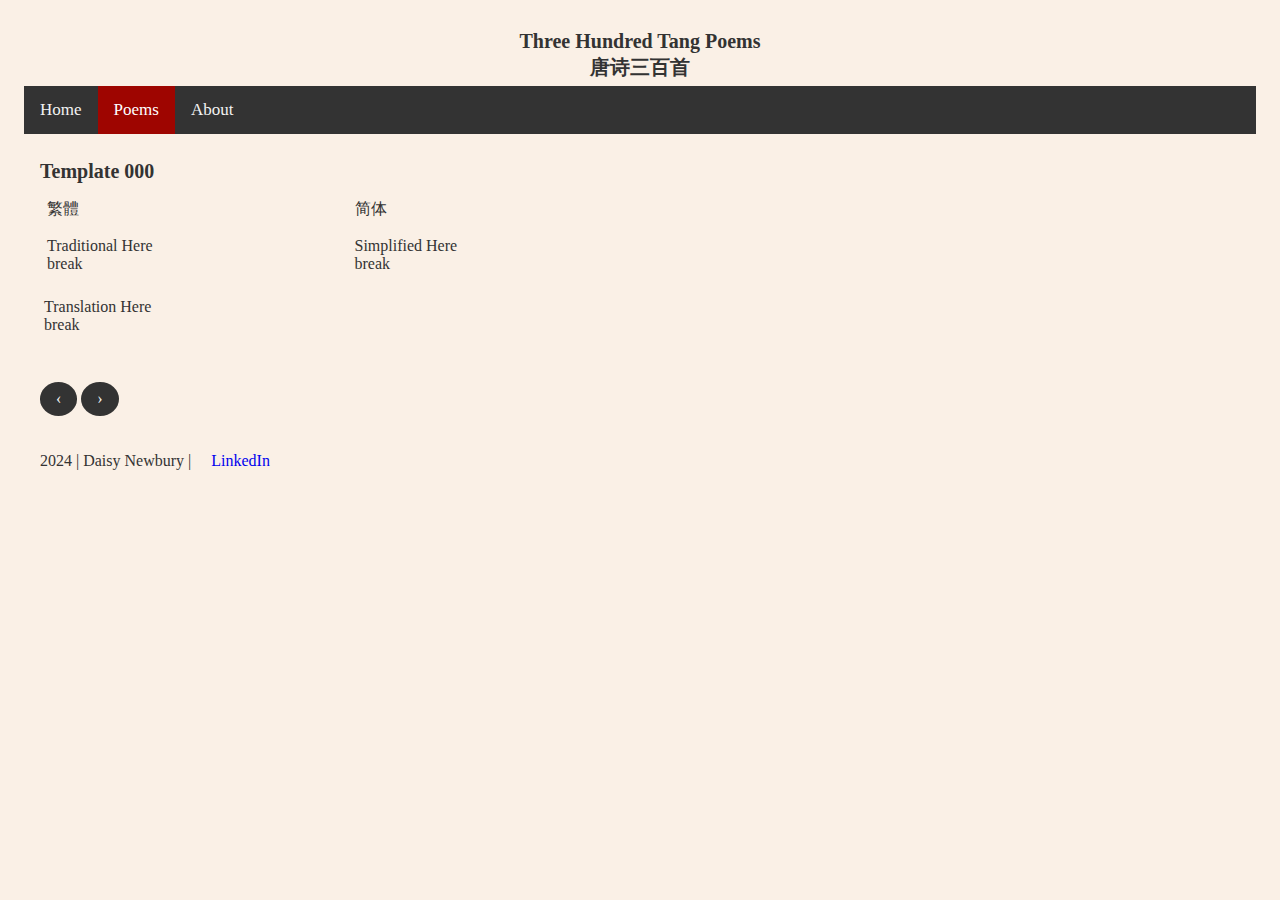
<file: poems93.html>
<!DOCTYPE html>
<html>
<!--metadata-->
  <head>
    <link rel="stylesheet" href="style.css">
    <link rel="icon" type="image/x-icon" href="/images/favicon.png">
    <meta name="viewport" content="width=device-width, initial-scale=1.0"> <!--phone friendly-->
  </head>

<!--webpage-name-->
  <title> 
    Poems 276-300 | Tang 300 
  </title>
<!--heading attempt-->
    <h1>Three Hundred Tang Poems</h1> <h1>唐诗三百首</h1>
<!--navigation bar-->
<div class="topnav" id="myTopnav">
  <a href="index.html">Home</a>
  <a class="active" href="poems.html">Poems</a>
  <a href="about.html">About</a>
 <!-- failed js for movement <a href="javascript:void(0);" class="icon" onclick="topNavSquish()"> 
    <i class="fa fa-bars"></i> 
  </a> -->
</div>
  
<!--body-->
<body>
<!--template here-->	
<h2> Template 000 </h2>	
  <table>
    <tr>
      <th>繁體</th>
      <th>简体</th>
    </tr>
    <tr>
      <td>Traditional Here <br> break </td>
      <td>Simplified Here <br> break</td>
    </tr>
  </table>
<p> Translation Here <br> break </p>
</body>
<br>
	
<!--links@bottom-->
<div style="padding: inherit;">
	<a href="poems92.html" class="previous round">&#8249;</a>
	<a href="poems94.html" class="next round">&#8250;</a>
</div>
<!--footer-->
  <div id="footer">
	2024 | Daisy Newbury | <a href="https://www.linkedin.com/in/daisy-newbury/">LinkedIn</a>
	</div>

</html>
</file>
<file: style.css>
/* GENERAL STYLE GUIDELINES */

/* heading attempt */
h1 {
  color: #333;
  text-align: center;
  padding: 0px, 20px;
  text-decoration: none;
  font-size: 20px;
line-height: 12px;
}

h2 {
  color: #333;
  text-align: left;
  padding: 16px 16px 0px;
  text-decoration: none;
  font-size: 20px;
line-height: 8px;
}

h3 {
  color: #333;
  text-align: left;
  padding: 0px 16px 0px;
  text-decoration: none;
  font-size: 16px;
line-height: 8px;
}

p {
 color: #333;
  text-align: left;
  padding: 0px 20px;
  text-decoration: none;
  font-size: 16px;
display: block;
}

body {
  background-color: #FAF0E6;
  color: #333;
  text-align: left;
  padding: 14px 16px;
  text-decoration: none;
}

sup {
  vertical-align: super;
  font-size: smaller;
}

/* TEXT WRAPPING */

table {
  width: 50%;
  margin: 14px;
  padding: 14px 16px;
  border-collapse: collapse;
  border: 1px #FAF0E6;
  table-layout: auto;
}
/*header cells*/
th {
  text-align: left;
  font-weight: normal;
  border-bottom: 1pt solid #FAF0E6;
  border-right: 1pt solid #FAF0E6;
  padding: 8px;
  width: 50%;
}
/*standard cells*/
td {
  text-align: left;
  white-space: nowrap;
  font-weight: normal;
  text-overflow: ellipsis;
  overflow: hidden;
  width: 50%;
  padding: 8px;
  border: 1px solid #FAF0E6;
  word-wrap: break-word;
}

/* NAVIGATION BAR

/* Add a black background color to the top navigation */
.topnav {
  background-color: #333;
  overflow: hidden;
}
/* Style the links inside the navigation bar */
.topnav a {
  float: left;
  color: #f2f2f2;
  text-align: center;
  padding: 14px 16px;
  text-decoration: none;
  font-size: 17px;
}
/* Change the color of links on hover */
.topnav a:hover {
  background-color: #ddd;
  color: black;
}
/* Add a color to the active/current link */
.topnav a.active {
  background-color: #9e0500;
  color: white;
}

/* Nav Buttons for Poems */
a {
  text-decoration: none;
  display: inline-block;
  padding: 8px 16px;
}
a:hover {
  background-color: #ddd;
  color: black;
}
.previous {
  background-color: #333;
  color: #f2f2f2;
}
.next {
  background-color: #333;
  color: #f2f2f2;
}
.round {
  border-radius: 50%;
}

/*FOOTER*/
#footer {
	float: left;
	padding: 14px 16px;
	text-align: left;
	bottom: 0px;
}
</file>
